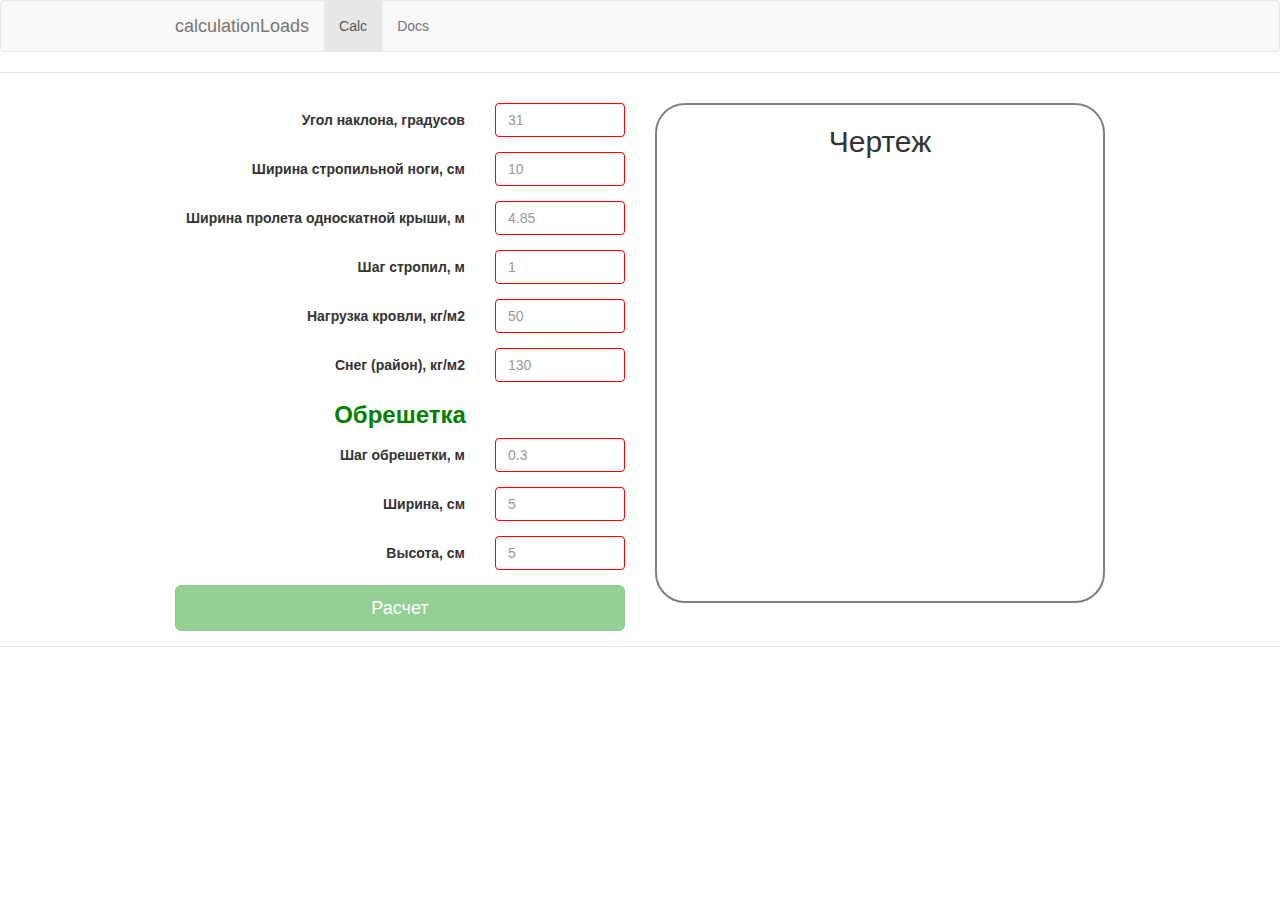
<file: module calc loads/index.html>
<!doctype html>
<html>
  <head>
    <meta charset="utf-8">
    <title></title>
    <meta name="description" content="">
    <meta name="viewport" content="width=device-width">
    <!-- Place favicon.ico and apple-touch-icon.png in the root directory -->
    <link rel="stylesheet" href="styles/vendor.css">
    <link rel="stylesheet" href="styles/main.css">
  </head>
  <body ng-app="calculationLoadsApp">
    <!--[if lte IE 8]>
      <p class="browsehappy">You are using an <strong>outdated</strong> browser. Please <a href="http://browsehappy.com/">upgrade your browser</a> to improve your experience.</p>
    <![endif]-->

    <!-- Add your site or application content here -->
    <div class="header">
      <div class="navbar navbar-default" role="navigation">
        <div class="container">
          <div class="navbar-header">

            <button type="button" class="navbar-toggle collapsed" data-toggle="collapse" data-target="#js-navbar-collapse">
              <span class="sr-only">Toggle navigation</span>
              <span class="icon-bar"></span>
              <span class="icon-bar"></span>
              <span class="icon-bar"></span>
            </button>

            <a class="navbar-brand" href="#/">calculationLoads</a>
          </div>

          <div class="collapse navbar-collapse" id="js-navbar-collapse">

            <ul class="nav navbar-nav">
              <li class="active"><a href="#/">Calc</a></li>
              <li><a ng-href="#/about">Docs</a></li>
            </ul>
          </div>
        </div>
      </div>
    </div>

    <div class="container">
    <div ng-view=""></div>
    </div>

    <div class="footer">
      <div class="container">
      </div>
    </div>


    <!-- Google Analytics: change UA-XXXXX-X to be your site's ID --><!-- 
     <script>
       !function(A,n,g,u,l,a,r){A.GoogleAnalyticsObject=l,A[l]=A[l]||function(){
       (A[l].q=A[l].q||[]).push(arguments)},A[l].l=+new Date,a=n.createElement(g),
       r=n.getElementsByTagName(g)[0],a.src=u,r.parentNode.insertBefore(a,r)
       }(window,document,'script','https://www.google-analytics.com/analytics.js','ga');

       ga('create', 'UA-XXXXX-X');
       ga('send', 'pageview');
    </script> -->

    <script src="scripts/vendor.js"></script>

        <script src="scripts/scripts.js"></script>
</body>
</html>
</file>
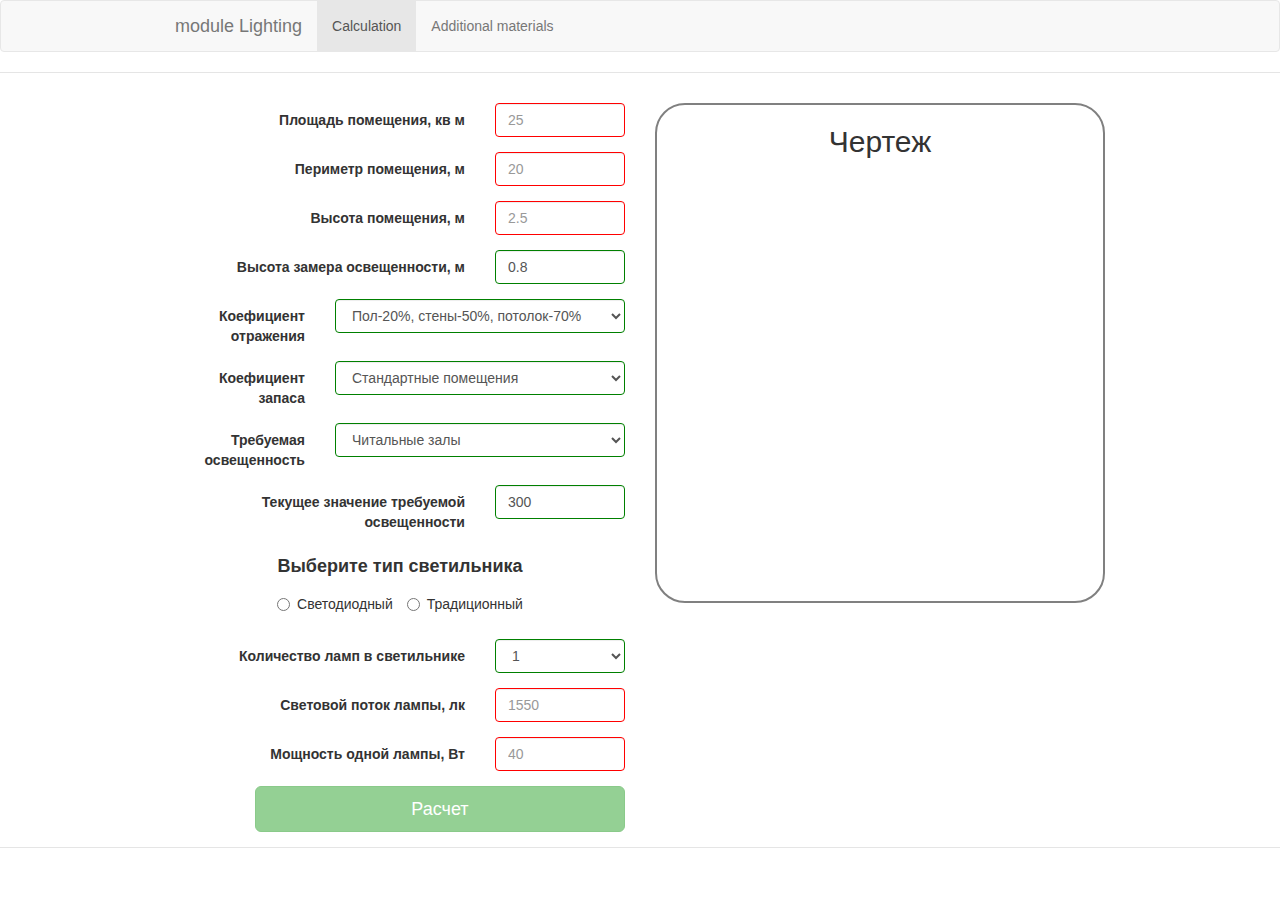
<file: module lightning/index.html>
<!doctype html>
<html>
  <head>
    <meta charset="utf-8">
    <title>Module LightingApp</title>
    <meta name="description" content="">
    <meta name="viewport" content="width=device-width">
    <!-- Place favicon.ico and apple-touch-icon.png in the root directory -->
    <link rel="stylesheet" href="styles/vendor.css">
    <link rel="stylesheet" href="styles/main.css">
  </head>
  <body ng-app="moduleLightingApp">
    <!--[if lte IE 8]>
      <p class="browsehappy">You are using an <strong>outdated</strong> browser. Please <a href="http://browsehappy.com/">upgrade your browser</a> to improve your experience.</p>
    <![endif]-->

    <!-- Add your site or application content here -->
    <div class="header">
      <div class="navbar navbar-default" role="navigation">
        <div class="container">
          <div class="navbar-header">

            <button type="button" class="navbar-toggle collapsed" data-toggle="collapse" data-target="#js-navbar-collapse">
              <span class="sr-only">Toggle navigation</span>
              <span class="icon-bar"></span>
              <span class="icon-bar"></span>
              <span class="icon-bar"></span>
            </button>

            <a class="navbar-brand" href="#/">module Lighting</a>
          </div>

          <div class="collapse navbar-collapse" id="js-navbar-collapse">

            <ul class="nav navbar-nav">
              <li class="active"><a href="#/">Calculation</a></li>
              <li><a ng-href="#/about">Additional materials</a></li>
            </ul>
          </div>
        </div>
      </div>
    </div>

    <div class="container">
    <div ng-view=""></div>
    </div>

    <div class="footer">
      <div class="container">
      </div>
    </div>


  <!--   Google Analytics: change UA-XXXXX-X to be your site's ID
   <script>
     !function(A,n,g,u,l,a,r){A.GoogleAnalyticsObject=l,A[l]=A[l]||function(){
     (A[l].q=A[l].q||[]).push(arguments)},A[l].l=+new Date,a=n.createElement(g),
     r=n.getElementsByTagName(g)[0],a.src=u,r.parentNode.insertBefore(a,r)
     }(window,document,'script','https://www.google-analytics.com/analytics.js','ga');

     ga('create', 'UA-XXXXX-X');
     ga('send', 'pageview');
  </script> -->

    <script src="scripts/vendor.js"></script>

        <script src="scripts/scripts.js"></script>
</body>
</html>
</file>
<file: module calc loads/styles/main.css>
.header,.jumbotron{border-bottom:1px solid #e5e5e5}.browsehappy{margin:.2em 0;background:#ccc;color:#000;padding:.2em 0}body{padding:0}.footer,.header,.marketing{padding-left:15px;padding-right:15px}.header{margin-bottom:10px}.header h3{margin-top:0;margin-bottom:0;line-height:40px;padding-bottom:19px}.footer{padding-top:19px;color:#777;border-top:1px solid #e5e5e5}.container-narrow>hr{margin:30px 0}.jumbotron{text-align:center}.jumbotron .btn{font-size:21px;padding:14px 24px}.done_message,.error_message{text-align:center;font-size:2rem}.marketing{margin:40px 0}.marketing p+h4{margin-top:28px}@media screen and (min-width:768px){.container{max-width:960px}.footer,.header,.marketing{padding-left:0;padding-right:0}.header{margin-bottom:30px}.jumbotron{border-bottom:0}}.drawing{width:100%;height:500px;border:2px solid grey;border-radius:30px}.drawing h2{text-align:center}#calcLightning h3,.table_specification h4{text-align:center;color:green}.error_message{color:red}.done_message{color:green}.ng-valid.ng-valid-required:not(form),.ng-valid:not(form){border:1px solid green}.ng-invalid-required:not(form),.ng-invalid:not(form){border:1px solid red}.table_specification{margin-top:2rem}
</file>
<file: module lightning/styles/main.css>
.header,.jumbotron{border-bottom:1px solid #e5e5e5}#calcLightning h5,.drawing h2,.jumbotron,.radio-panel{text-align:center}.browsehappy{margin:.2em 0;background:#ccc;color:#000;padding:.2em 0}body{padding:0}.footer,.header,.marketing{padding-left:15px;padding-right:15px}.header{margin-bottom:10px}.header h3{margin-top:0;margin-bottom:0;line-height:40px;padding-bottom:19px}.footer{padding-top:19px;color:#777;border-top:1px solid #e5e5e5}.container-narrow>hr{margin:30px 0}.jumbotron .btn{font-size:21px;padding:14px 24px}.marketing{margin:40px 0}.marketing p+h4{margin-top:28px}@media screen and (min-width:768px){.container{max-width:960px}.footer,.header,.marketing{padding-left:0;padding-right:0}.header{margin-bottom:30px}.jumbotron{border-bottom:0}}#calcLightning h5{font-size:1.8rem;font-weight:700}.drawing{width:100%;height:500px;border:2px solid grey;border-radius:30px}.ng-valid.ng-valid-required:not(form),.ng-valid:not(form){border:1px solid green}.ng-invalid-required:not(form),.ng-invalid:not(form){border:1px solid red}.table_specification{margin-top:2rem}
</file>
